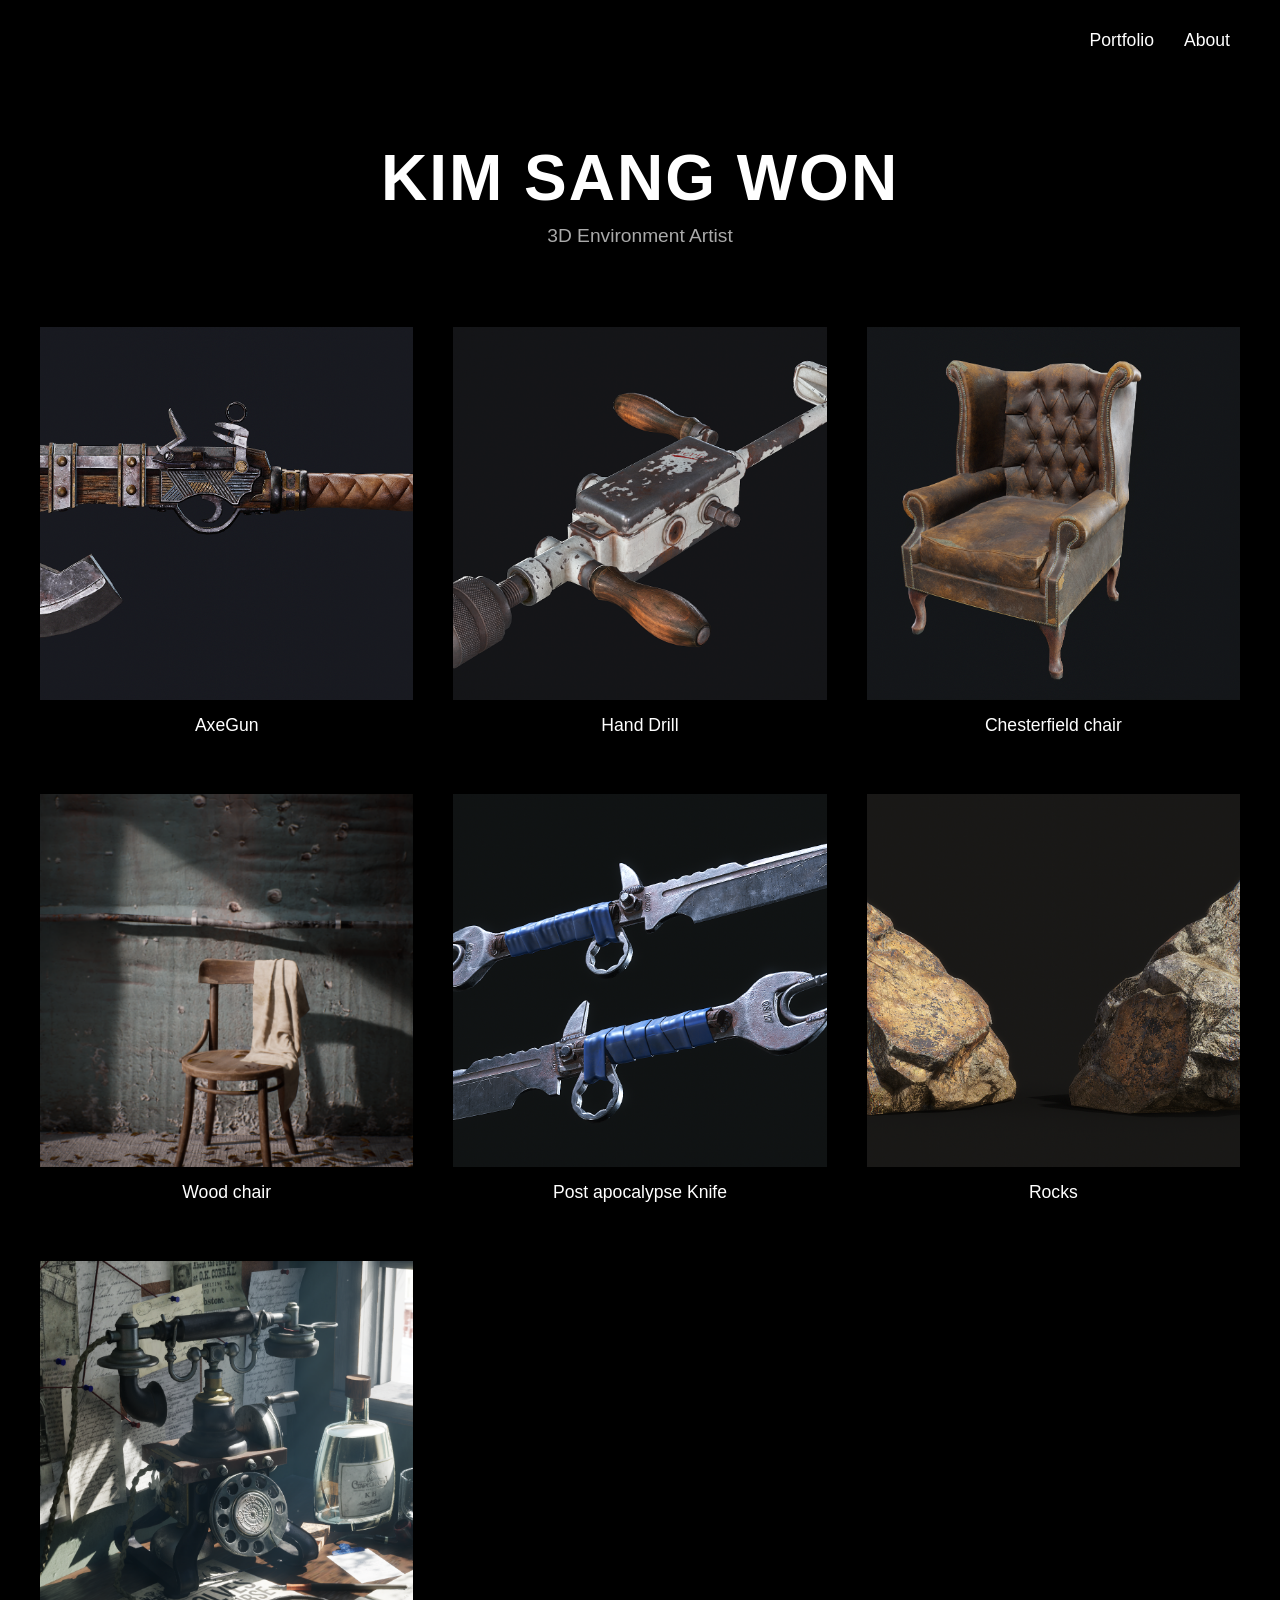
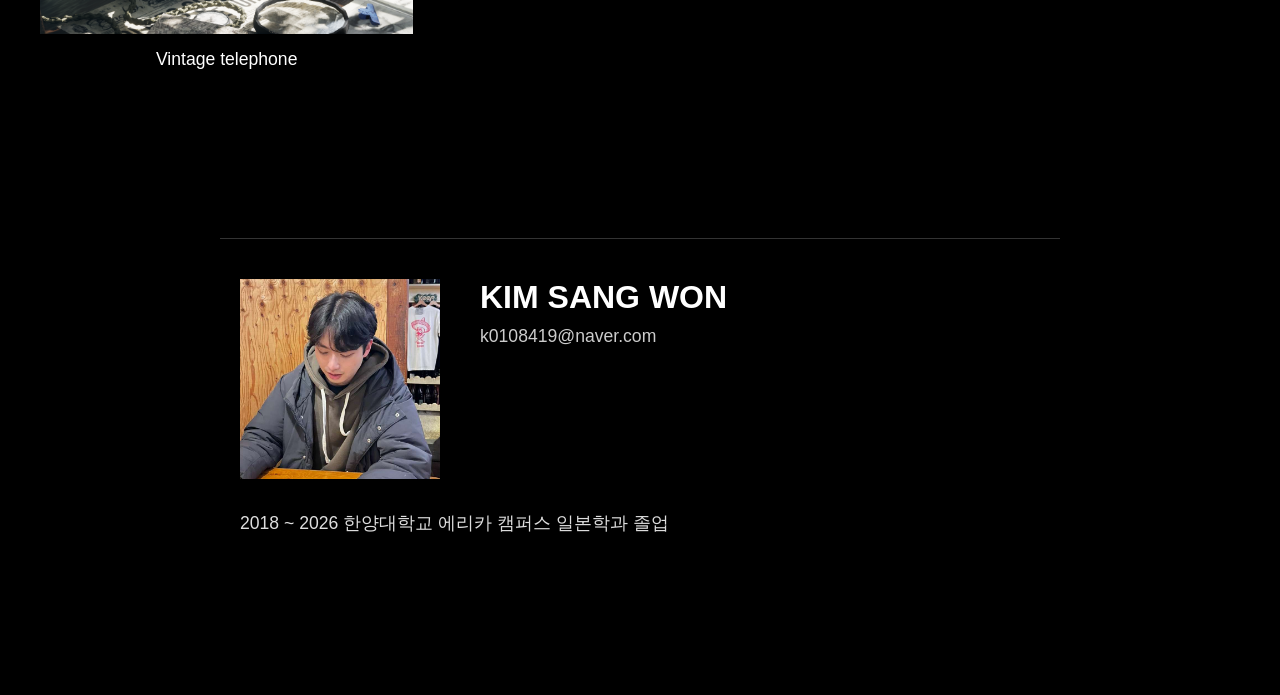
<file: index.html>
<!DOCTYPE html>
<html lang="ko">
<head>
    <meta charset="UTF-8">
    <meta name="viewport" content="width=device-width, initial-scale=1.0">
    <title>Portfolio</title>
    <link rel="stylesheet" href="style.css">
</head>
<body>
    <nav class="top-nav">
        <a href="index.html#portfolio">Portfolio</a>
        <a href="index.html#about">About</a>
    </nav>

    <header class="hero">
        <h1 id="hero-name"></h1>
        <h2 id="hero-job"></h2>
    </header>

    <section id="portfolio" class="portfolio-section">
        <div class="grid-container" id="portfolio-grid">
            </div>
    </section>

    <section id="about" class="about-section">
        <div class="about-container">
            <div class="about-top">
                <img id="about-image" src="" alt="Profile Image">
                <div class="about-info">
                    <h3 id="about-name"></h3>
                    <p id="about-email"></p>
                </div>
            </div>
            <div class="about-bottom">
                <p id="about-education"></p>
            </div>
        </div>
    </section>

    <script src="data.js"></script>
    <script src="script.js"></script>
</body>
</html>
</file>
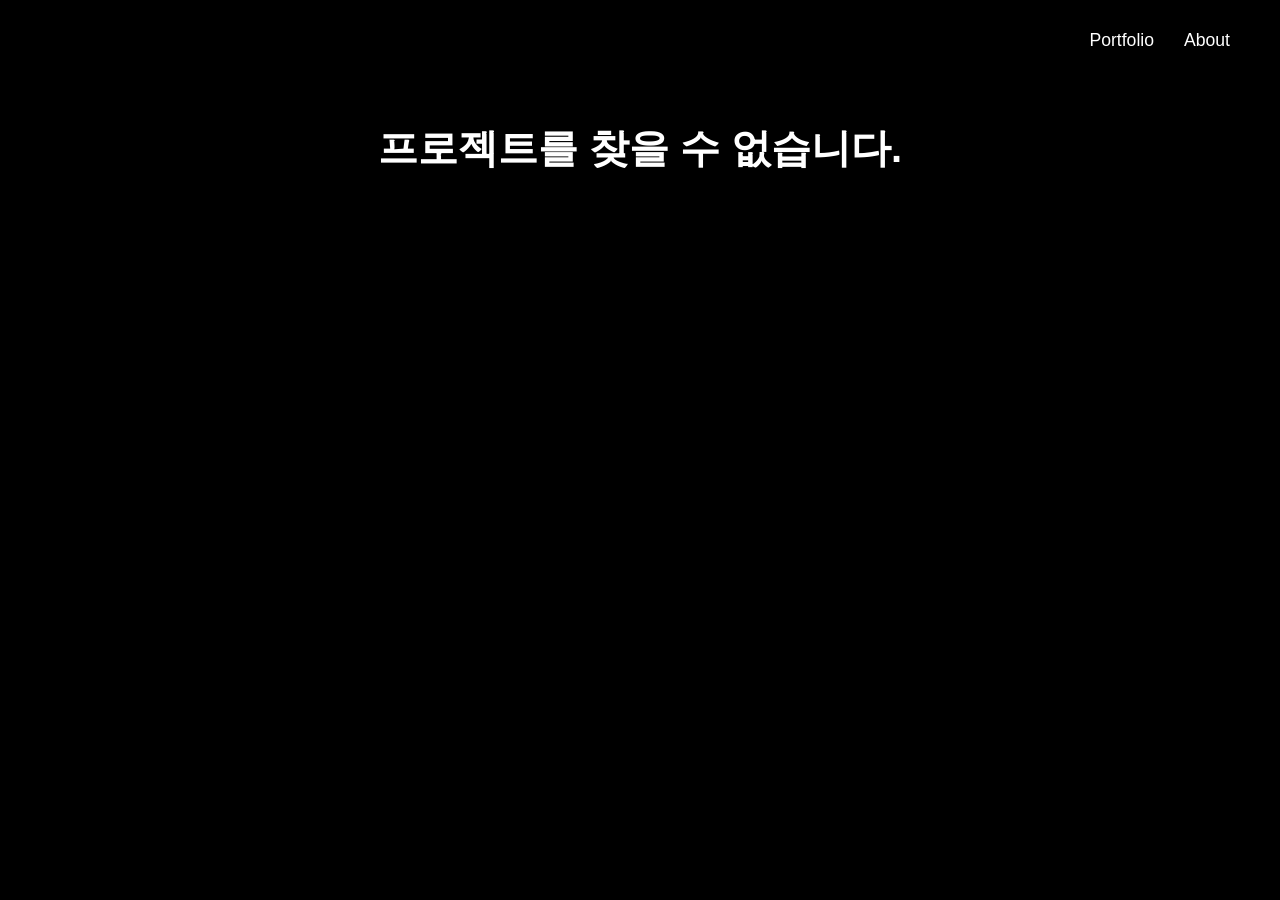
<file: detail.html>
<!DOCTYPE html>
<html lang="ko">
<head>
    <meta charset="UTF-8">
    <meta name="viewport" content="width=device-width, initial-scale=1.0">
    <title>Project Detail</title>
    <link rel="stylesheet" href="style.css">
</head>
<body>
    <nav class="top-nav">
        <a href="index.html#portfolio">Portfolio</a>
        <a href="index.html#about">About</a>
    </nav>

    <div class="detail-container">
        <h1 id="detail-title" class="detail-title"></h1>
        <div id="detail-images-container" class="vertical-scroll">
            </div>
    </div>

    <script src="data.js"></script>
    <script src="script.js"></script>
</body>
</html>
</file>
<file: style.css>
/* 기본 설정 (검은 배경, 흰 글씨, 스무스 스크롤) */
html {
    scroll-behavior: smooth;
}

body {
    margin: 0;
    padding: 0;
    background-color: #000000;
    color: #FFFFFF;
    font-family: 'Helvetica Neue', Arial, sans-serif;
}

a {
    color: #FFFFFF;
    text-decoration: none;
}

/* 네비게이션 (최상단 우측) */
.top-nav {
    display: flex;
    justify-content: flex-end;
    padding: 30px 50px;
    gap: 30px;
    font-size: 1.1rem;
    font-weight: 500;
    position: sticky;
    top: 0;
    background-color: #000000;
    z-index: 100;
}

/* 상단 정보 (이름, 직무) */
.hero {
    text-align: center;
    margin: 60px 0 80px 0;
}

#hero-name {
    font-size: 4rem;
    margin: 0;
    letter-spacing: 2px;
}

#hero-job {
    font-size: 1.2rem;
    font-weight: 300;
    color: #AAAAAA;
    margin-top: 10px;
}

/* 포트폴리오 그리드 (1줄 3개, 정사각형 크롭) */
.portfolio-section {
    max-width: 1200px;
    margin: 0 auto;
    padding: 0 20px;
}

.grid-container {
    display: grid;
    grid-template-columns: repeat(3, 1fr);
    gap: 40px;
}

.portfolio-item {
    cursor: pointer;
    transition: transform 0.2s ease;
}

.portfolio-item:hover {
    transform: translateY(-5px);
}

.portfolio-item img {
    width: 100%;
    aspect-ratio: 1 / 1;
    object-fit: cover; /* 정사각형 크롭 유지 */
    display: block;
}

.portfolio-item h3 {
    margin-top: 15px;
    font-size: 1.1rem;
    text-align: center;
    font-weight: 400;
}

/* 세부 페이지 (이미지 세로 정렬) */
.detail-container {
    max-width: 900px;
    margin: 40px auto 100px auto;
    padding: 0 20px;
}

.detail-title {
    font-size: 2.5rem;
    margin-bottom: 50px;
    text-align: center;
}

.vertical-scroll {
    display: flex;
    flex-direction: column;
    gap: 30px; /* 이미지 사이 간격 */
}

.vertical-scroll img {
    width: 100%;
    height: auto;
    display: block;
}

/* About 섹션 (최하단) */
.about-section {
    max-width: 800px;
    margin: 150px auto 100px auto;
    padding: 40px 20px;
    border-top: 1px solid #333;
}

.about-top {
    display: flex;
    align-items: flex-start;
    gap: 40px;
    margin-bottom: 30px;
}

#about-image {
    width: 200px;
    height: 200px;
    object-fit: cover;
}

.about-info h3 {
    font-size: 2rem;
    margin: 0 0 10px 0;
}

.about-info p {
    font-size: 1.1rem;
    color: #CCCCCC;
    margin: 0;
}

.about-bottom {
    font-size: 1.1rem;
    line-height: 1.6;
    color: #DDDDDD;
}

/* 반응형 (모바일 최적화) */
@media (max-width: 768px) {
    .grid-container { grid-template-columns: repeat(2, 1fr); }
    #hero-name { font-size: 2.5rem; }
    .about-top { flex-direction: column; align-items: center; text-align: center; }
}
@media (max-width: 480px) {
    .grid-container { grid-template-columns: 1fr; }
}
</file>
